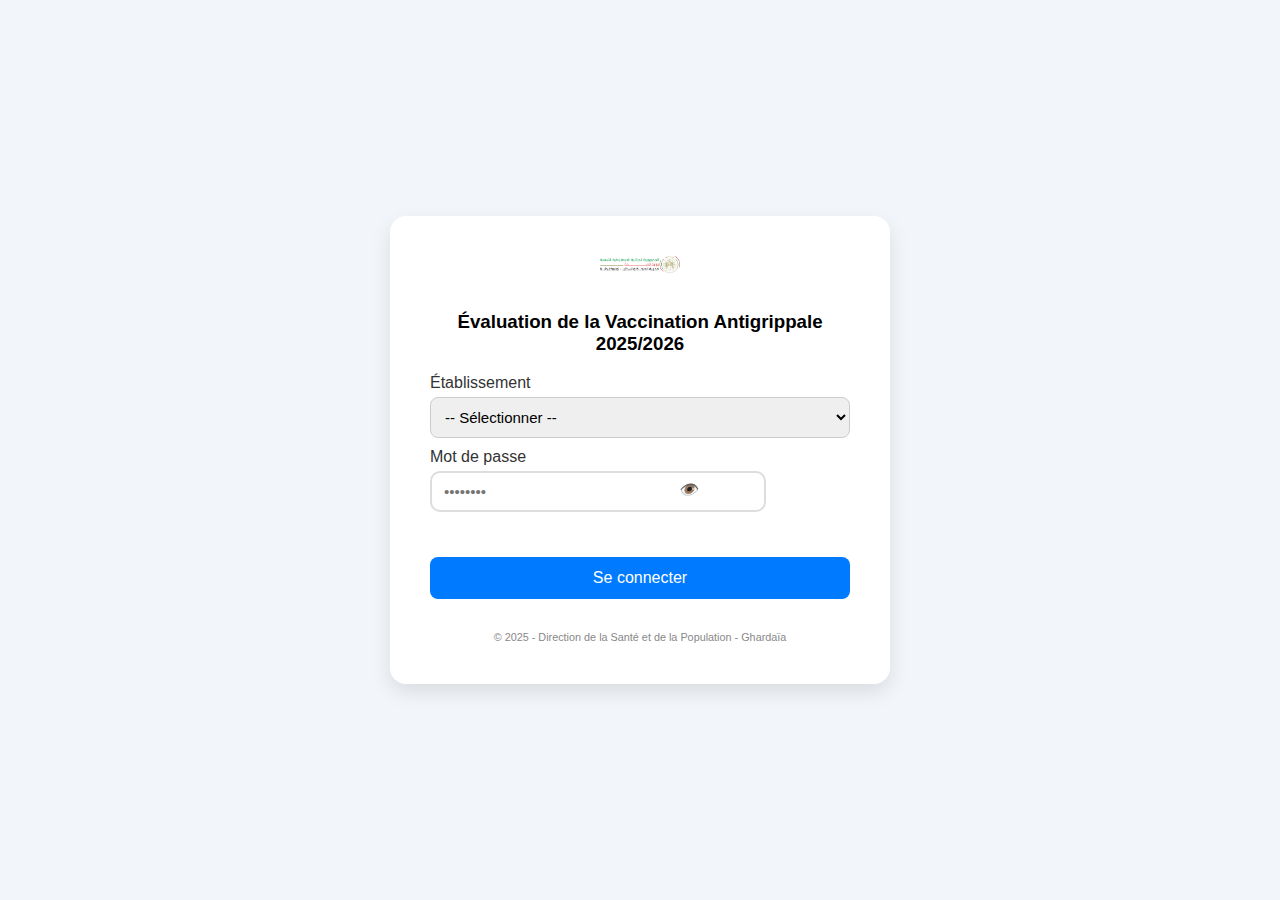
<file: index.html>
<!DOCTYPE html>
<html lang="fr">
  <head>
    <meta charset="UTF-8" />
    <meta name="viewport" content="width=device-width, initial-scale=1.0" />
    <title>Évaluation Vaccination Antigrippale 2025/2026</title>
    <link rel="stylesheet" href="assets/style.css" />
    <style>
      .password-field {
        position: relative;
        width: 280px;
      }

      .password-field input {
        width: 100%;
        padding: 10px 40px 10px 12px;
        border: 2px solid #ddd;
        border-radius: 10px;
        font-size: 15px;
        transition: 0.3s;
        outline: none;
      }

      .password-field input:focus {
        border-color: #4e73df;
        box-shadow: 0 0 5px rgba(78, 115, 223, 0.4);
      }

      .password-toggle {
        position: absolute;
        right: 12px;
        top: 50%;
        transform: translateY(-50%);
        cursor: pointer;
        color: #888;
        transition: color 0.3s;
      }

      .password-toggle:hover {
        color: #4e73df;
      }
    </style>
  </head>
  <body>
    <div class="login-container">
      <div class="login-card">
        <div class="header">
          <img src="assets/logo.png" alt="Logo DSP47" class="logo" />
          <h3>Évaluation de la Vaccination Antigrippale 2025/2026</h3>
        </div>

        <div class="form">
          <label for="etablissement">Établissement</label>
          <select id="etablissement">
            <option value="">-- Sélectionner --</option>
            <option>DSP Ghardaia</option>
            <option>EHS Ghardaia</option>
            <option>EPSP Ghardaia</option>
            <option>EPSP Metlili</option>
            <option>EPSP Guerrara</option>
            <option>EPSP Berriane</option>
            <option>EPH Ghardaia</option>
            <option>EPH Metlili</option>
            <option>EPH Guerrara</option>
            <option>EPH Berriane</option>
          </select>

          <label for="password">Mot de passe</label>
          <div class="password-field">
            <input type="password" id="password" placeholder="••••••••" />
            <i class="password-toggle" id="togglePassword">👁️</i>
          </div>
          <p class="error" id="errorId"></p>
          <button id="loginBtn">Se connecter</button>
        </div>

        <footer>
          <small
            >© 2025 - Direction de la Santé et de la Population -
            Ghardaïa</small
          >
        </footer>
      </div>
    </div>
    <script>
      const passwordInput = document.getElementById("password");
      const togglePassword = document.getElementById("togglePassword");

      togglePassword.addEventListener("click", () => {
        const isPassword = passwordInput.type === "password";
        passwordInput.type = isPassword ? "text" : "password";
        togglePassword.textContent = isPassword ? "🙈" : "👁️";
      });
    </script>
    <script type="module" src="scripts/script.js"></script>
  </body>
</html>
</file>
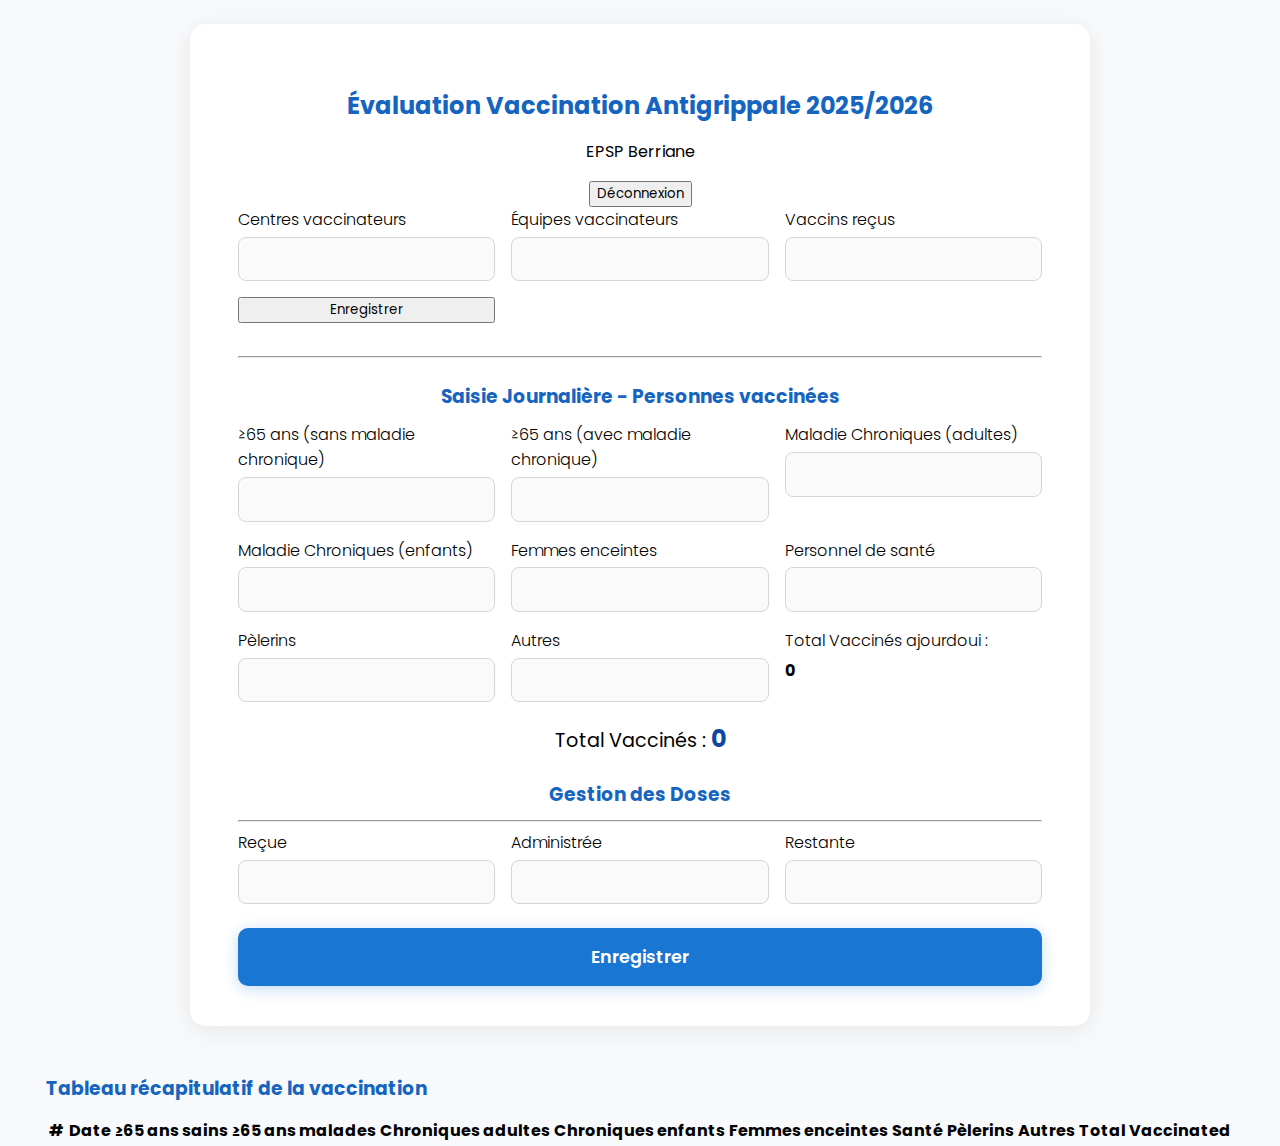
<file: daily.html>
<!DOCTYPE html>
<html lang="fr">
<head>
  <meta charset="UTF-8" />
  <meta name="viewport" content="width=device-width, initial-scale=1.0" />
  <title>Saisie Journalière – Vaccination Antigrippale</title>
  <link href="https://fonts.googleapis.com/css2?family=Poppins:wght@400;600&display=swap" rel="stylesheet">
  <link rel="stylesheet" href="assets/daily.css" />
</head>
<body>
  <main >
    <div class="center-container">
      <div class="form-card">
           
      <header class="main-header">
        <h2>Évaluation Vaccination Antigrippale 2025/2026</h2>
        
        <div class="header-bottom">
          <p id="etabName">EPSP Berriane</p>
          <div class="header-right">
            <span id="today"></span>
            <button id="logoutId" class="logout-btn">Déconnexion</button>
          </div>
        </div>
      </header>
      <div class="grid">
        <div class="form-group">
          <label for="centres">Centres vaccinateurs</label>
          <input type="number" id="centres" name="centres" min="0" required />
        </div>
        <div class="form-group">
          <label for="equipes">Équipes vaccinateurs</label>
          <input type="number" id="equipes" name="equipes" min="0" required />
        </div>
        <div class="form-group">
          <label for="vaccines">Vaccins reçus</label>
          <input type="number" id="vaccines" name="vaccines" min="0" required />
        </div>
        <button id="saveSetup" type="submit" class="SetupSave-btn">Enregistrer</button>
      </div>
      </br><hr>
      <h3>Saisie Journalière - Personnes vaccinées</h3>
      <div class="grid">
        <div class="form-group"><label>≥65 ans (sans maladie chronique)</label><input type="number" id="p65sain"  ></div>
        <div class="form-group">  <label>≥65 ans (avec maladie chronique)</label><input type="number" id="p65malade"  ></div>
        <div class="form-group"><label>Maladie Chroniques (adultes)</label><input type="number" id="maladults"  ></div>
        <div class="form-group"><label>Maladie Chroniques (enfants)</label><input type="number" id="malenfants"  ></div>
        <div class="form-group"><label>Femmes enceintes</label><input type="number" id="enceintes"  ></div>
        <div class="form-group"><label>Personnel de santé</label><input type="number" id="sante"  ></div>
        <div class="form-group"><label>Pèlerins</label><input type="number" id="pelerins"  ></div>
        <div class="form-group"><label>Autres</label><input type="number" id="autres"  ></div>
        <div class="form-group"><label>Total Vaccinés ajourdoui :</label> <strong id="totalVaccinesAj">0</strong> </div>
      </div>
      <div class="total-display">
        <span>Total Vaccinés :</span> 
        <strong id="totalVaccines">0</strong>
      </div>
      
      <h3>Gestion des Doses</h3>
      <hr>
      <div class="grid-3">
        <div class="form-group"><label>Reçue</label><input id="recue" type="number"  readonly></div>
        <div class="form-group"><label>Administrée</label><input type="number" id="administree" readonly></div>
        <div class="form-group"><label>Restante</label><input type="number" id="restante" readonly></div>
      </div>
      <div id="errors"></div>
      <button id="saveDaily" class="save-btn">Enregistrer</button>

    </div>
    </div>
    
    <div class="table-section">
        <h3>Tableau récapitulatif de la vaccination</h3>
        <div class="table-container">
          <table class="data-table" id="reportsTable">
            <thead>
              <tr>
                <th>#</th>
                <th>Date</th>
                <th>≥65 ans sains</th>
                <th>≥65 ans malades</th>
                <th>Chroniques adultes</th>
                <th>Chroniques enfants</th>
                <th>Femmes enceintes</th>
                <th>Santé</th>
                <th>Pèlerins</th>
                <th>Autres</th>
                <th>Total Vaccinated</th>
              </tr>
            </thead>
            <tbody>
            
            </tbody>
          </table>
        </div>
      </div>    
  </main>

    

  <div class="success-popup" id="successPopup">
    <div class="checkmark">
      <div class="checkmark-stem"></div>
      <div class="checkmark-kick"></div>
    </div>
    <p>Données enregistrées avec succès !</p>
  </div>

  <!-- <script>
    document.addEventListener('DOMContentLoaded', calcTotal);
    function calcTotal() {
      const ids = ["p65sain","p65malade","maladults","malenfants","enceintes","sante","pelerins","autres"];
      let total = ids.reduce((sum, id) => sum + (parseInt(document.getElementById(id).value) || 0), 0);
      document.getElementById("totalVaccinesAj").textContent = total;
      
      document.getElementById("administree").value = parseInt(document.getElementById("administree").value)+total;
      let recue = parseInt(document.getElementById("recue").value);
      document.getElementById("recue").value = recue;
      document.getElementById("restante").value = recue - total;
    }
  </script> -->

  <script type="module" src="scripts/daily.js" > </script>
</body>
</html>
</file>
<file: assets/style.css>
body {
  margin: 0;
  font-family: "Poppins", sans-serif;
  background: #f2f5f9;
  display: flex;
  justify-content: center;
  align-items: center;
  height: 100vh;
}

.login-container {
  display: flex;
  justify-content: center;
  align-items: center;
  width: 100%;
}

.login-card {
  background: white;
  border-radius: 16px;
  padding: 40px;
  box-shadow: 0 8px 20px rgba(0, 0, 0, 0.1);
  width: 90%;
  max-width: 420px;
  text-align: center;
}

.header .logo {
  width: 80px;
  margin-bottom: 15px;
}

h2 {
  margin: 0;
  font-size: 20px;
  color: #004085;
}

p {
  color: #666;
  margin-bottom: 25px;
}

label {
  display: block;
  margin-top: 10px;
  text-align: left;
  font-weight: 500;
  color: #333;
}

select,
input {
  width: 100%;
  padding: 10px;
  border-radius: 8px;
  border: 1px solid #ccc;
  margin-top: 5px;
  font-size: 15px;
}

button {
  margin-top: 20px;
  width: 100%;
  background: #007bff;
  color: white;
  border: none;
  padding: 12px;
  border-radius: 8px;
  font-size: 16px;
  cursor: pointer;
  transition: 0.2s;
}

button:hover {
  background: #0056b3;
}

footer {
  margin-top: 30px;
  color: #888;
  font-size: 13px;
}

.logo {
  width: 100%;
  height: 100%;
}
</file>
<file: assets/daily.css>
* {
  box-sizing: border-box;
  font-family: 'Poppins', sans-serif;
}

body {
  margin: 0;
  min-height: 100vh;
  background: #f8f9fb;
  display: flex;
  justify-content: center;
  align-items: center;
}

.center-container {
  width: 100%;
  display: flex;
  justify-content: center;
  align-items: center;
  padding: 1.5rem;
}

.form-card {
  background: #ffffff;
  padding: 2.5rem 3rem;
  border-radius: 16px;
  box-shadow: 0 4px 25px rgba(0, 0, 0, 0.08);
  width: 100%;
  max-width: 900px;
  text-align: center;
  transition: 0.3s ease;
}

h1 {
  font-size: 1.4rem;
  color: #0d47a1;
  margin-bottom: 0.5rem;
}

h2, h3 {
  color: #1565c0;
  margin-top: 1.5rem;
  margin-bottom: 0.7rem;
}

.grid, .grid-3 {
  display: grid;
  gap: 1rem;
}

.grid {
  grid-template-columns: repeat(auto-fit, minmax(230px, 1fr));
}

.grid-3 {
  grid-template-columns: repeat(auto-fit, minmax(180px, 1fr));
}

.form-group {
  text-align: left;
}

label {
  font-weight: 300;
  color: black;
  display: block;
  margin-bottom: 0.3rem;
}

input {
  width: 100%;
  padding: 0.7rem;
  border: 1px solid #cfd8dc;
  border-radius: 8px;
  transition: all 0.2s;
  background-color: #fafafa;
}

input:focus {
  outline: none;
  border-color: #2196f3;
  background-color: #fff;
  box-shadow: 0 0 8px rgba(33, 150, 243, 0.25);
}

.total-display {
  margin: 1.2rem 0;
  font-size: 1.2rem;
}

.total-display strong {
  color: #0d47a1;
  font-size: 1.5rem;
}

.save-btn {
  width: 100%;
  padding: 1rem;
  border: none;
  border-radius: 10px;
  background: #1976d2;
  color: white;
  font-weight: 600;
  font-size: 1.1rem;
  margin-top: 1.5rem;
  cursor: pointer;
  box-shadow: 0 3px 15px rgba(25,118,210,0.25);
  transition: 0.3s;
}

.save-btn:hover {
  background: #1565c0;
  transform: translateY(-2px);
}

/* ✅ Success popup */
.success-popup {
  position: fixed;
  top: 50%;
  left: 50%;
  transform: translate(-50%, -50%) scale(0.8);
  background: #ffffff;
  border-radius: 20px;
  padding: 2rem 3rem;
  text-align: center;
  box-shadow: 0 10px 30px rgba(0,0,0,0.15);
  opacity: 0;
  pointer-events: none;
  transition: all 0.3s ease;
  z-index: 1000;
}

.success-popup.show {
  opacity: 1;
  pointer-events: all;
  transform: translate(-50%, -50%) scale(1);
}

.success-popup p {
  margin-top: 1rem;
  color: #2e7d32;
  font-weight: 600;
}

/* ✅ Animated checkmark */
.checkmark {
  width: 70px;
  height: 70px;
  border-radius: 50%;
  border: 4px solid #4caf50;
  display: inline-block;
  position: relative;
  animation: pop 0.3s ease-out;
}

.checkmark-stem {
  position: absolute;
  width: 4px;
  height: 25px;
  background-color: #4caf50;
  left: 32px;
  top: 15px;
  transform: rotate(45deg);
}

.checkmark-kick {
  position: absolute;
  width: 12px;
  height: 4px;
  background-color: #4caf50;
  left: 20px;
  top: 35px;
  transform: rotate(45deg);
}

@keyframes pop {
  from { transform: scale(0.6); opacity: 0; }
  to { transform: scale(1); opacity: 1; }
}

@media (max-width: 700px) {
  .form-card {
    padding: 1.5rem;
    max-width: 95%;
  }
  h1 {
    font-size: 1.2rem;
  }
}
</file>
